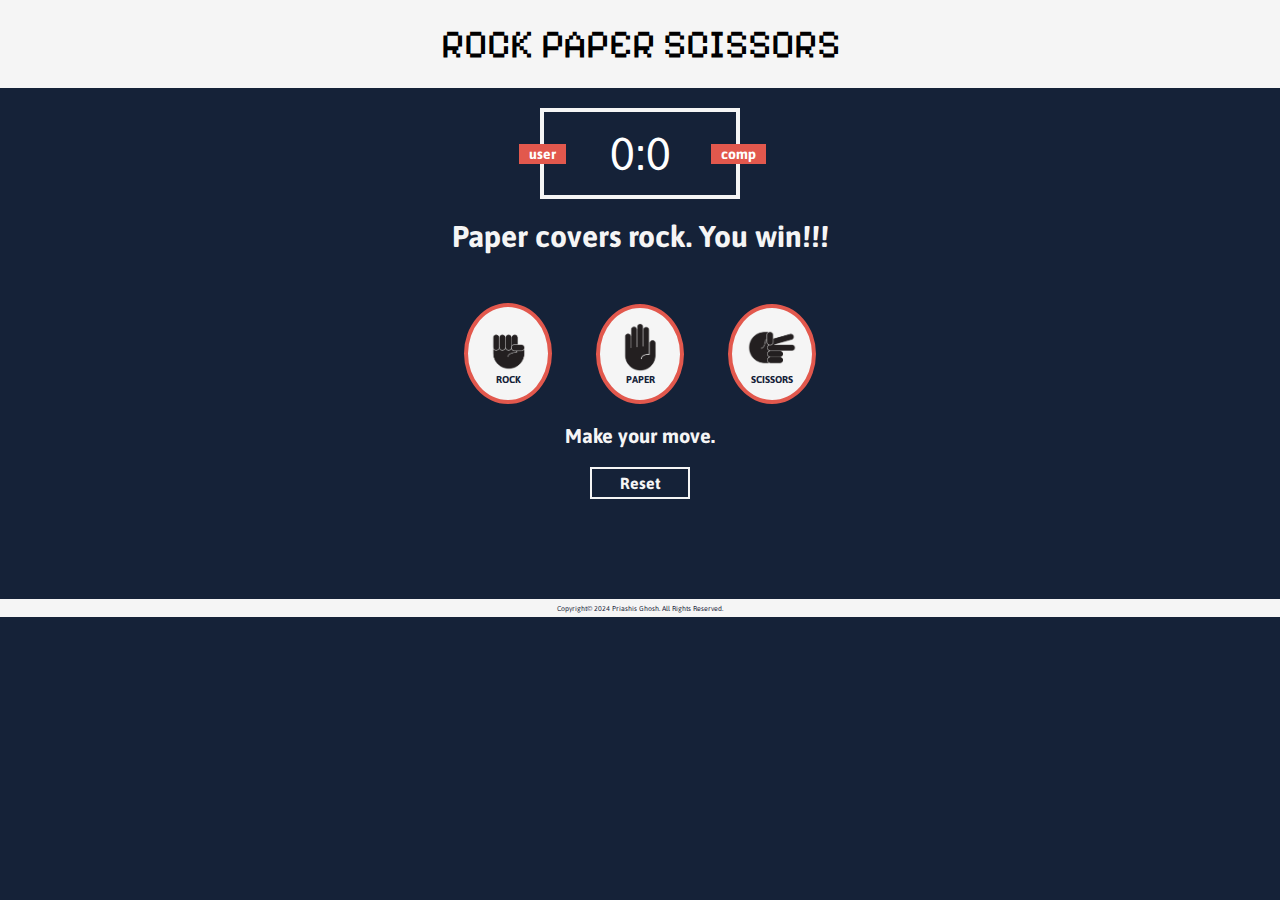
<file: index.html>
<!DOCTYPE html>
<html lang="en">
  <head>
    <meta charset="UTF-8">
    <link rel="shortcut icon" type="web-icon" href="elements/Logo.png">
    <link rel="stylesheet" href="Style.css">
    <title>Rock Paper Scissor Game</title>
  </head>
  <body>

    <header>
      ROCK PAPER SCISSORS
    </header>

    <div class="score-board">
      <div class="badage" id="user-lebel">user</div>
      <div class="badage" id="comp-lebel">comp</div>
      <span id="user-score">0</span>:<span id="comp-score">0</span>
    </div>

    <div class="result">
      <p>Paper covers rock. You win!!!</p>
    </div>

    <div class="choices">
      <div class="choice" id="r">
        <img src="elements/rock.png" width="50px" alt="rock">
        <p>ROCK</p>
      </div>
      <div class="choice" id="p">
        <img src="elements/paper.png" width="50px" alt="paper">
        <p>PAPER</p>
      </div>
      <div class="choice" id="scissors">
        <img src="elements/scissors.png"  width="50px" alt="scissors">
        <p>SCISSORS</p>
      </div>
    </div>

    <p id="action-message">Make your move.</p>
  
    <div id="restart">
      <p>Reset</p> 
    </div>

    <script src="app.js"></script>

    <footer>
      <p>Copyright&copy; 2024 Priashis Ghosh. All Rights Reserved.</p>
    </footer>

  </body>
</html>
</file>
<file: Style.css>
@import url('https://fonts.googleapis.com/css2?family=Pixelify+Sans:wght@400..700&display=swap');
@import url('https://fonts.googleapis.com/css2?family=Asap:ital,wght@0,100..900;1,100..900&family=Pixelify+Sans:wght@400..700&display=swap');

* {
  margin: 0;
  padding: 0;
  box-sizing: border-box;
}

body{
  background-color: #152238;
}

header {
  padding: 20px;
  background: whitesmoke;
  text-align: center;
  font-size: 40px;
  font-family: Pixelify Sans, sans-serif;
}

.score-board {
  margin: 20px auto;
  border: 4px solid whitesmoke;
  width: 200px;
  color: white;
  font-size: 46px;
  font-family: Asap, sans-serif;
  text-align: center;
  padding: 15px 20px;
  position: relative;
}

.badage {
  background: #E2584D;
  color: white;
  font-size: 14px;
  padding: 2px 10px;
  font-family: Asap, sans-serif;
}

#user-lebel {
  font-weight: bold;
  position: absolute;
  top: 32px;
  left: -25px;
}

#comp-lebel {
  font-weight: bold;
  position: absolute;
  top: 32px;
  right: -30px;
}

.result > p {
  color:  whitesmoke;
  text-align: center;
  font-family: Asap, sans-serif;
  font-size: 30px;
  font-weight : bold;
}

.choices {
  margin-top: 50px;
  text-align: center;
}

.choice {
  background: whitesmoke;
  margin: 0px 20px;
  padding: 15px;
  display: inline-block;
  border: 4px solid #E2584D;
  border-radius: 50%;
  transition: all .08s ease;
  color: #152238;
  font-family: asap, sans-serif;
  font-size: 10px;
  font-weight: bold;

}

.choice:hover {
  cursor: pointer;
  background: #E2584D;
  border-color: whitesmoke;
}

#action-message {
  margin: 20px;
  font-weight: bold;
  font-size: 20px;
  font-family: asap, sans-serif;
  color: whitesmoke;
  text-align: center;

}

#restart {
  margin: 20px auto;
  border: 4px solid whitesmoke;
  width: 100px;
  padding: 5px;
  color: whitesmoke;
  font-weight: bold;
  font-family: asap, sans-serif;
  text-align: center;
  border: 2px solid whitesmoke;
  transition: .08s ease;
}

#restart:hover {
  cursor: pointer;
  background: #E2584D;
  border-color: whitesmoke;
}

footer {
  margin-top: 100px;
  padding: 5px;
  font-size: 7px;
  background-color: whitesmoke;
  font-family: asap, sans-serif;
  color: #152238;
  text-align: center;
}
</file>
